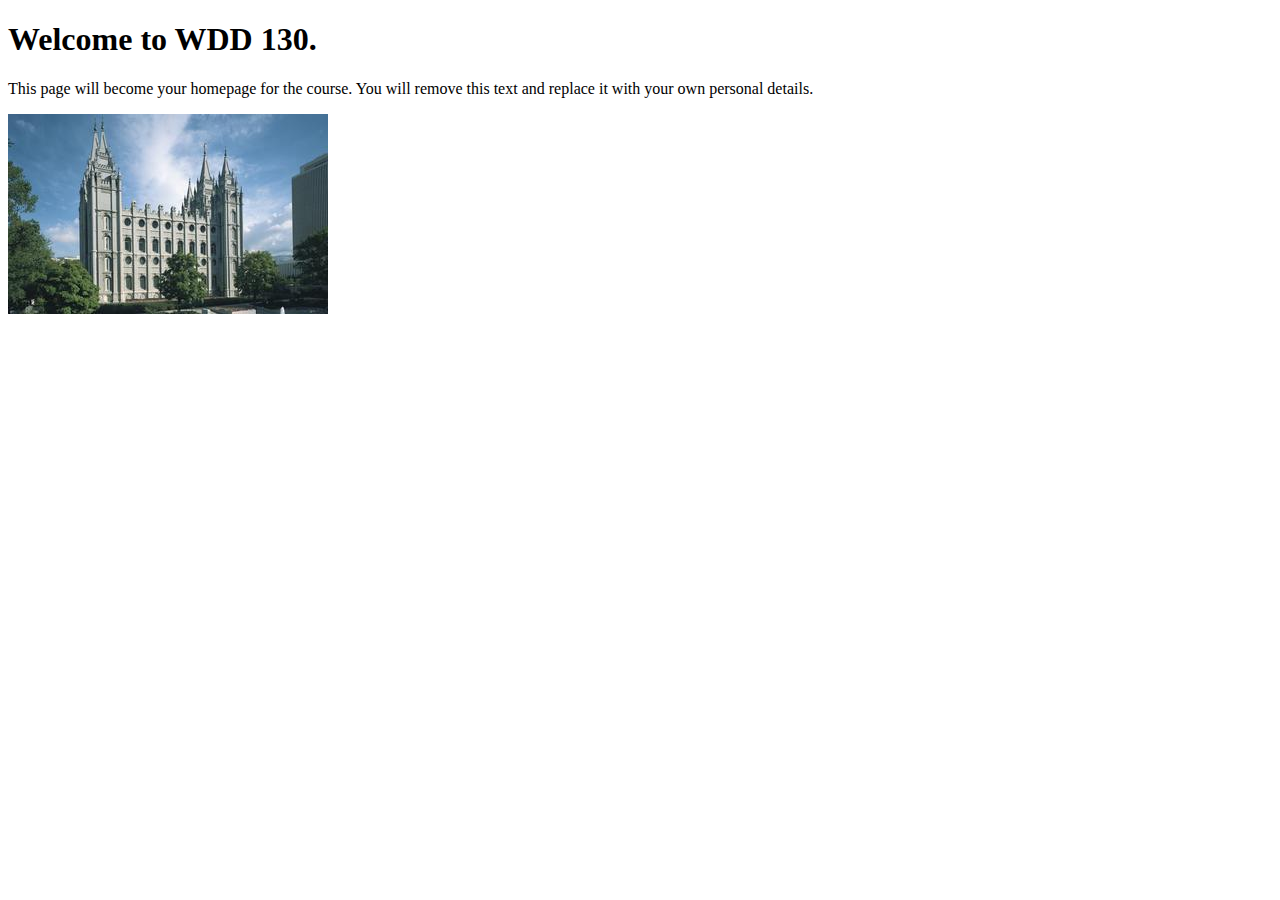
<file: index.html>
<!DOCTYPE html>
<html lang="en">
<head>
    <meta charset="UTF-8">
    <meta name="viewport" content="width=device-width, initial-scale=1.0">
    <title>WDD 130 | Personal Homepage</title>
</head>
<body>
    <h1>Welcome to WDD 130.</h1>
    <p>This page will become your homepage for the course. You will remove this text and replace it with your own personal details.</p>

    <img src="images/salt-lake-temple.jpg" alt="The Salt Lake Temple.">
</body>
</html>
</file>
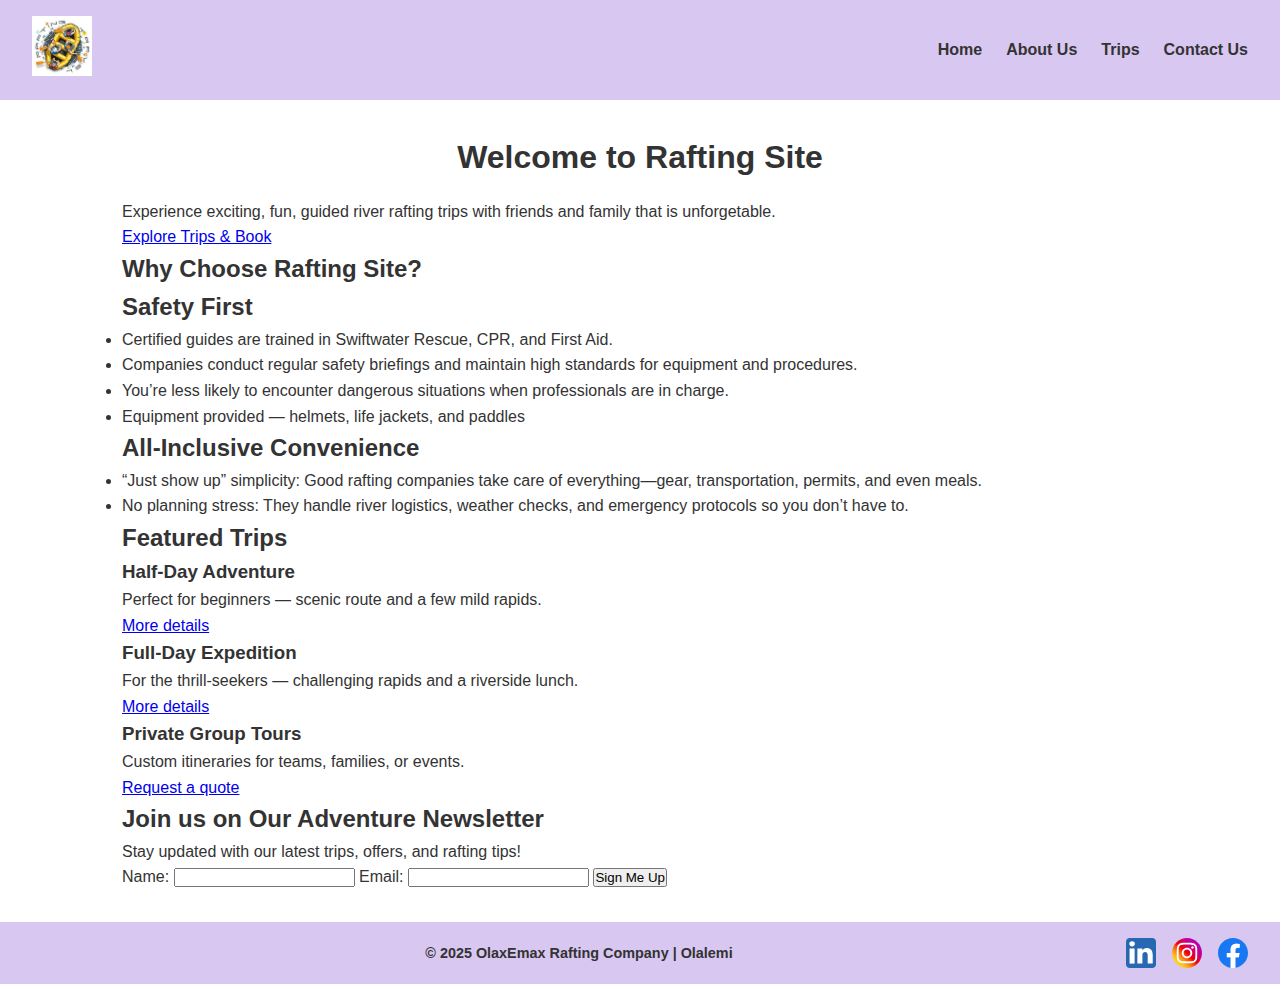
<file: wwr/index.html>
<!DOCTYPE html>
<html lang="en">

<head>
    <meta charset="UTF-8">
    <meta name="viewport" content="width=device-width,initial-scale=1.0">
    <meta name="description" content="OlaxEmax Rafting Company – Home Page">
    <meta name="author" content="OLALEMI_EMMANUEL">
    <title>Rafting Site – Home Page</title>
    <link rel="stylesheet" href="styles/rafting.css">
</head>

<body>
    <header>
        <div class="logo">
            <img src="images/raftingcompas.jpg" alt="Rafting Company Logo">
        </div>

        <nav>
            <ul>
                <li><a href="index.html">Home</a></li>
                <li><a href="about.html">About Us</a></li>
                <li><a href="trips.html">Trips</a></li>
                <li><a href="contact.html">Contact Us</a></li>
            </ul>
        </nav>
    </header>

    <div class="index-body">
        <main id="main">
            <section class="index-hero">
                <h1>Welcome to Rafting Site</h1>
                <p>Experience exciting, fun, guided river rafting trips with friends and family that is unforgetable.
                </p>
                <p><a class="cta" href="trips.html">Explore Trips & Book</a></p>
            </section>

            <section class="features">
                <h2>Why Choose Rafting Site?</h2>
                <ul>
                    <h2>Safety First</h2>
                    <li>Certified guides are trained in Swiftwater Rescue, CPR, and First Aid.</li>
                    <li>Companies conduct regular safety briefings and maintain high standards for equipment and
                        procedures.</li>
                    <li>You’re less likely to encounter dangerous situations when professionals are in charge.</li>
                    <li>Equipment provided — helmets, life jackets, and paddles</li>
                </ul>
                <h2>All-Inclusive Convenience</h2>
                <li>“Just show up” simplicity: Good rafting companies take care of everything—gear, transportation,
                    permits, and even meals.</li>
                <li>No planning stress: They handle river logistics, weather checks, and emergency protocols so you
                    don’t have to.</li>
            </section>

            <section class="upcoming-trips">
                <h2>Featured Trips</h2>
                <div class="trip-cards">
                    <article class="trip-card">
                        <h3>Half-Day Adventure</h3>
                        <p>Perfect for beginners — scenic route and a few mild rapids.</p>
                        <p><a href="trips.html">More details</a></p>
                    </article>

                    <article class="trip-card">
                        <h3>Full-Day Expedition</h3>
                        <p>For the thrill-seekers — challenging rapids and a riverside lunch.</p>
                        <p><a href="trips.html">More details</a></p>
                    </article>

                    <article class="trip-card">
                        <h3>Private Group Tours</h3>
                        <p>Custom itineraries for teams, families, or events.</p>
                        <p><a href="contact.html">Request a quote</a></p>
                    </article>
                </div>
            </section>
            <section class="newsletter">
                <h2>Join us on Our Adventure Newsletter</h2>
                <p>Stay updated with our latest trips, offers, and rafting tips!</p>
                <form action="#" method="post" class="signup-form">
                    <label for="name">Name:</label>
                    <input type="text" id="name" name="name" required>

                    <label for="email">Email:</label>
                    <input type="email" id="email" name="email" required>

                    <button type="submit">Sign Me Up</button>
                </form>
            </section>
        </main>
    </div>

    <footer>
        <p> © 2025 OlaxEmax Rafting Company | Olalemi</p>
        <nav class="socialmedia">
            <a href="https://linkedin.com"><img src="images/linkedin.svg" alt="LinkedIn Icon"></a>
            <a href="https://instagram.com"><img src="images/instagram.svg" alt="Instagram Icon"></a>
            <a href="https://facebook.com"><img src="images/facebook.svg" alt="facebook Icon"></a>
        </nav>
    </footer>
</body>

</html>
</file>
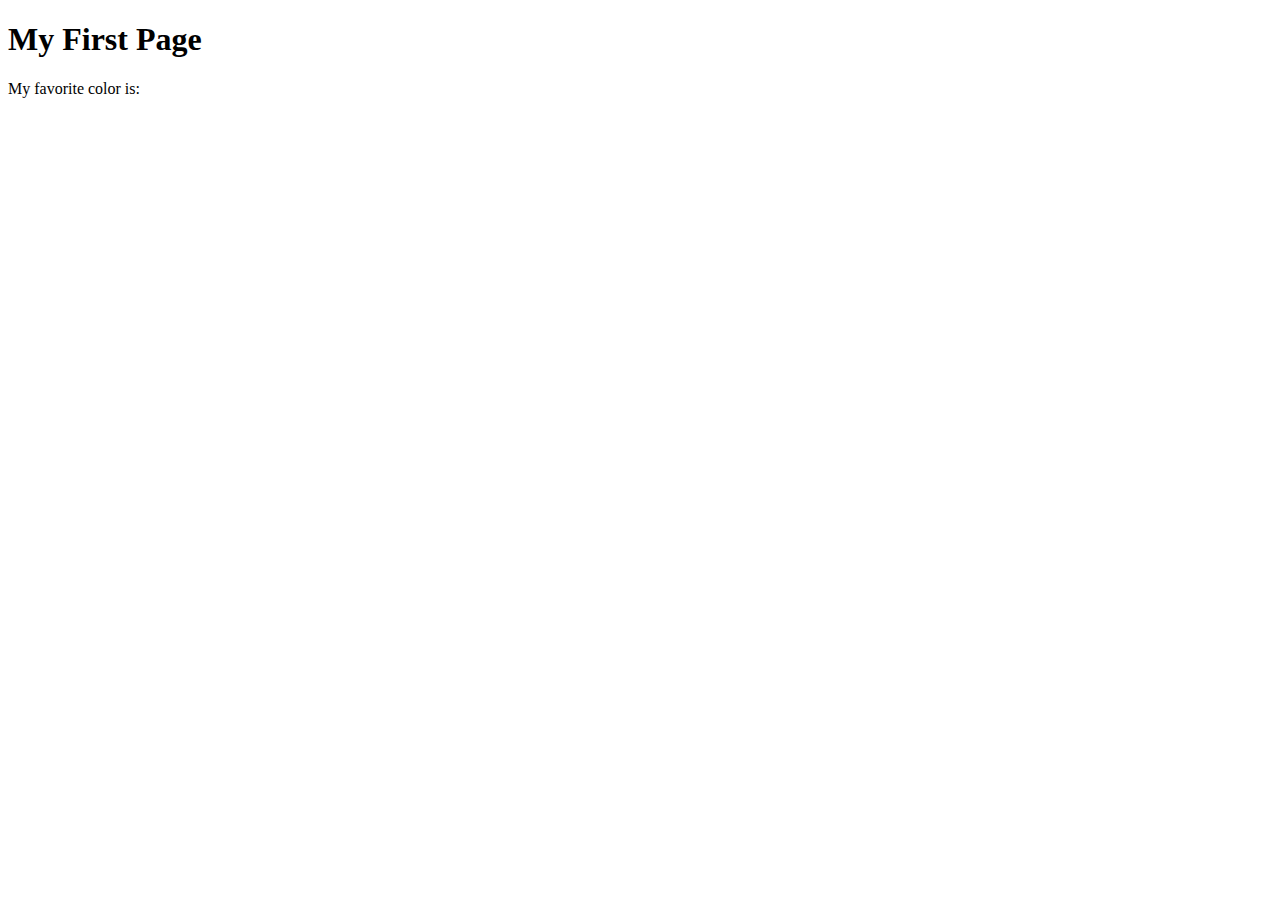
<file: week01/first-page.html>
<!DOCTYPE html>
<html lang="en">
<head>
    <meta charset="UTF-8">
    <meta name="viewport" content="width=device-width, initial-scale=1.0">
    <title>My First Page</title>
</head>
<body>
    <h1>My First Page</h1>
    <p>My favorite color is: </p>
</body>
</html>
</file>
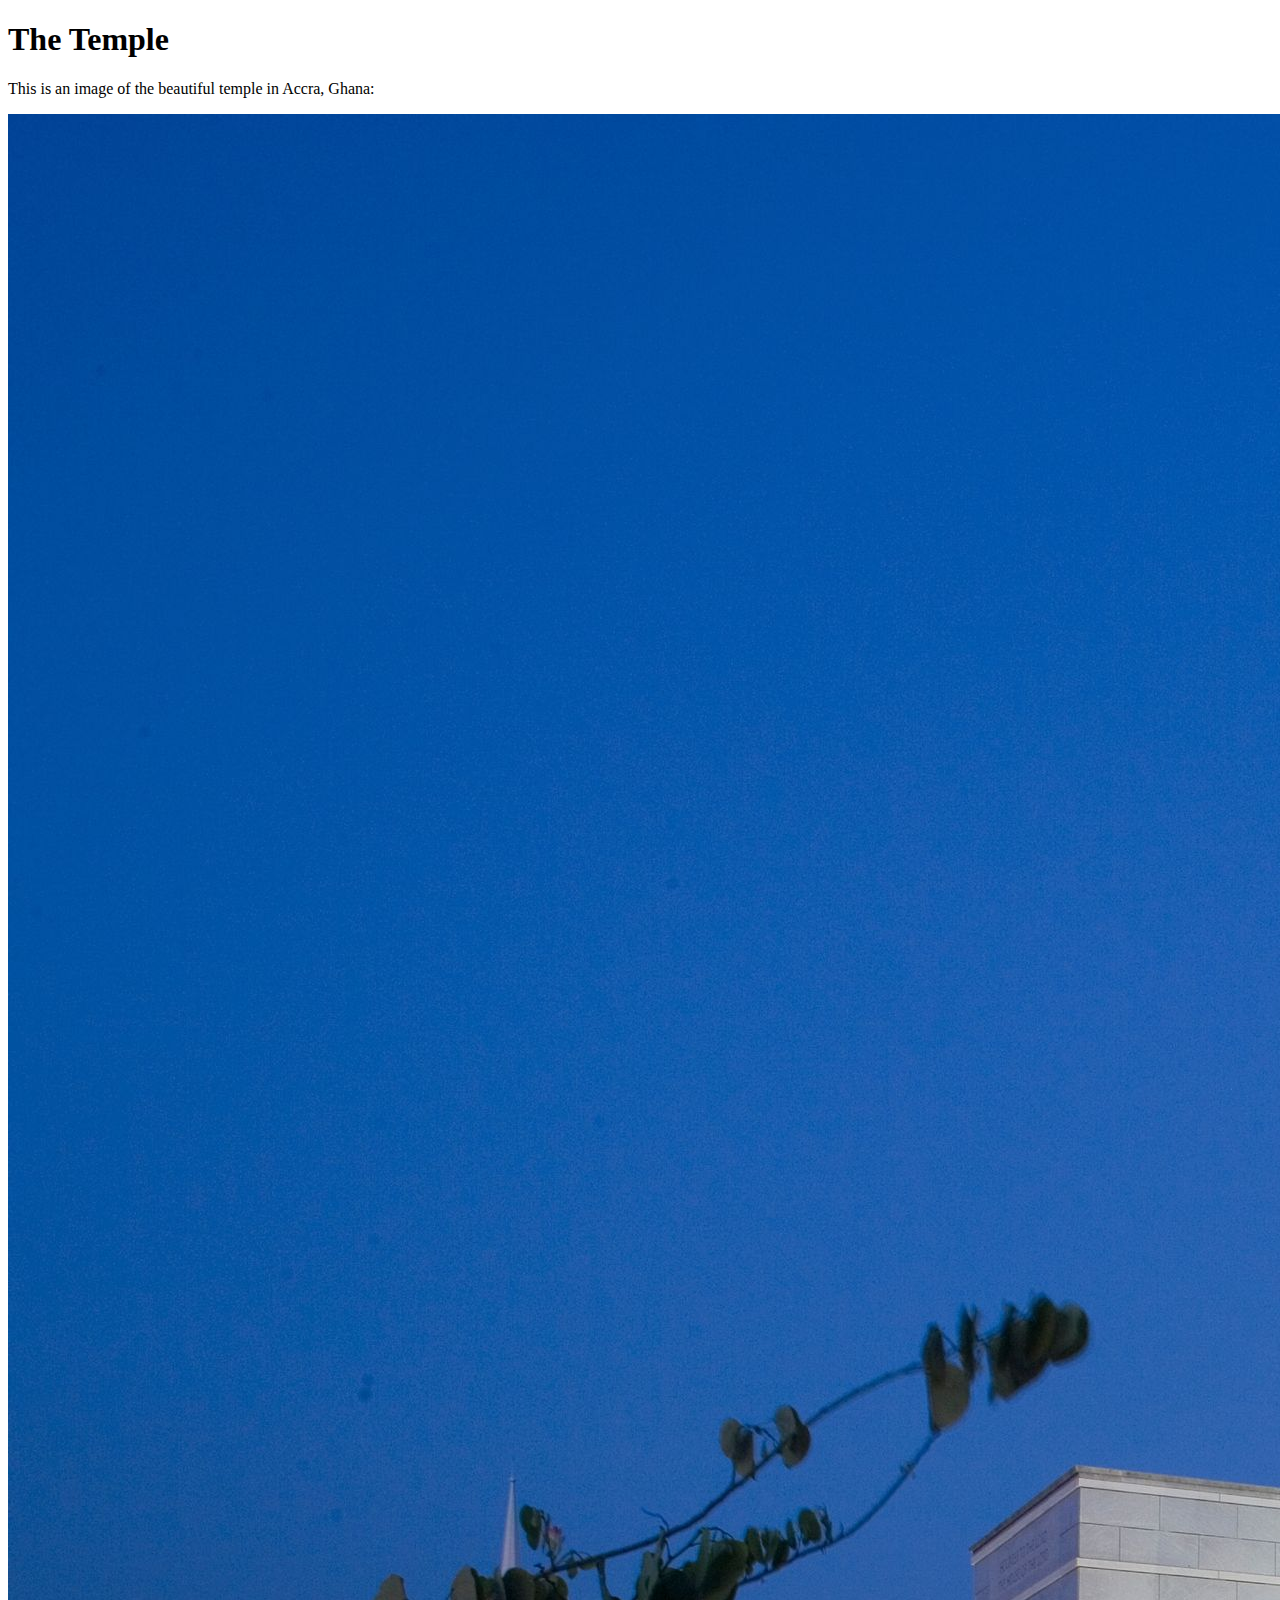
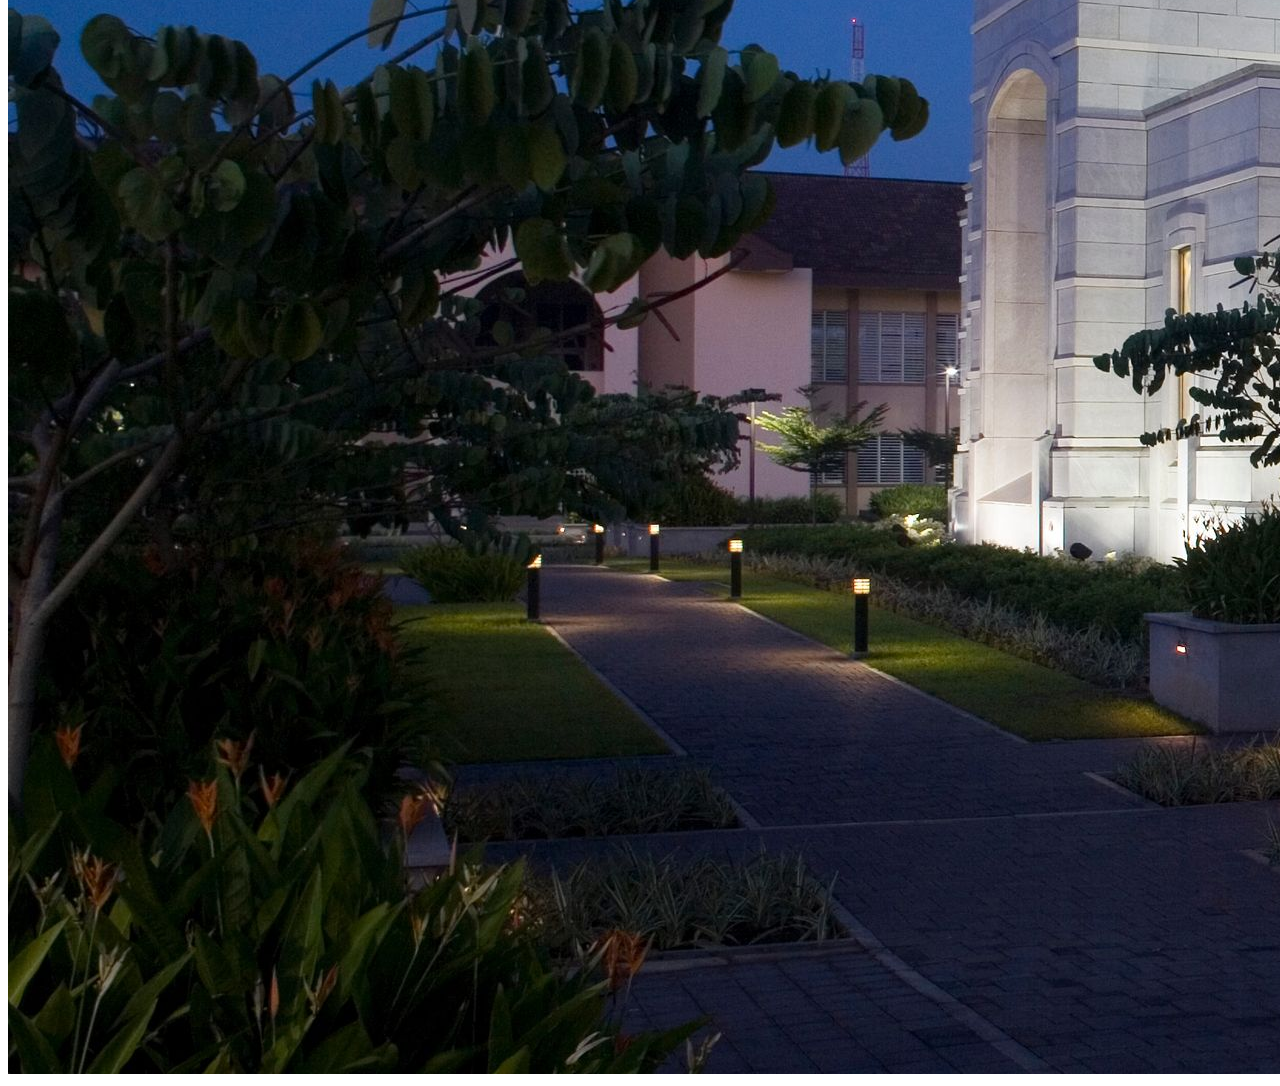
<file: week01/images.html>
<!DOCTYPE html>
<html lang="en">
<head>
    <meta charset="UTF-8">
    <meta name="viewport" content="width=device-width, initial-scale=1.0">
    <title>Temple Image</title>
</head>
<body>
    <h1>The Temple</h1>
    <p>This is an image of the beautiful temple in Accra, Ghana:</p>
    <img src="images/temple-large.jpeg" alt="The Accra Ghana Temple">
    
</body>
</html>
</file>
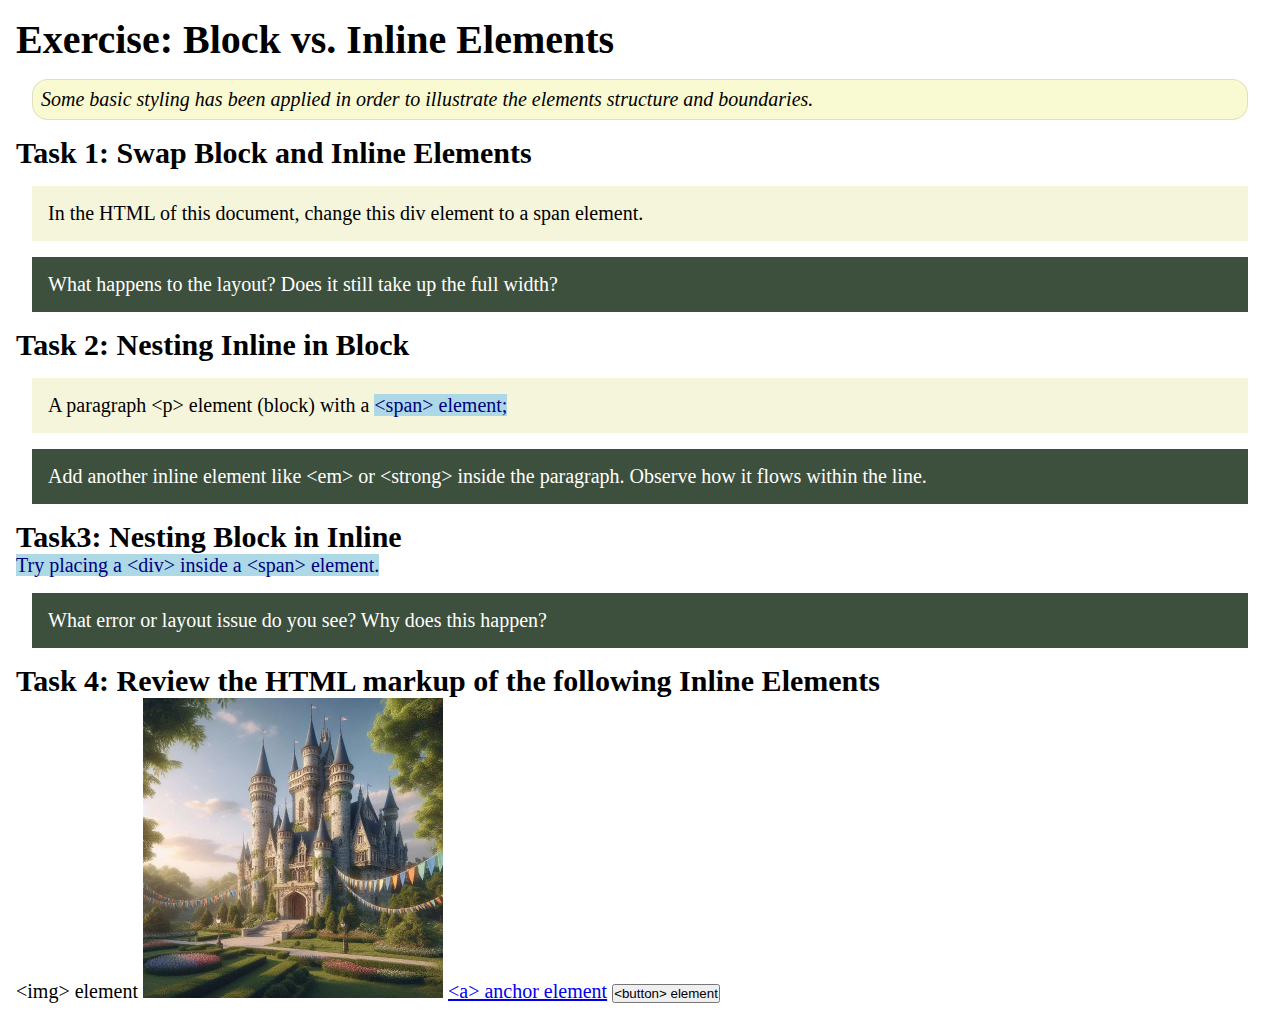
<file: week02/block-vs-inline.html>
<!DOCTYPE html>
<html lang="en">

<head>
    <meta charset="UTF-8">
    <meta name="viewport" content="width=device-width, initial-scale=1.0">
    <title>Exercise: Block vs. Inline Elements</title>
    <link rel="stylesheet" href="styles/block-vs-inline.css">
</head>

<body>
    <main>
        <h1>Exercise: Block vs. Inline Elements</h1>
        <p class="note">Some basic styling has been applied in order to illustrate the elements structure and
            boundaries.</p>

        <h2>Task 1: Swap Block and Inline Elements</h2>
        <div>In the HTML of this document, change this div element to a span element.</div>

        <p class="question">What happens to the layout? Does it still take up the full width?</p>

        <h2>Task 2: Nesting Inline in Block</h2>
        <p>A paragraph &lt;p&gt; element (block) with a <span>&lt;span&gt; element;</span></p>
        <p class="question">Add another inline element like &lt;em&gt; or &lt;strong&gt; inside the paragraph. Observe
            how it flows within the line.</p>

        <h2>Task3: Nesting Block in Inline</h2>
        <span>Try placing a &lt;div&gt; inside a &lt;span&gt; element.</span>
            <p class="question">What error or layout issue do you see? Why does this happen?</p>


            <h2>Task 4: Review the HTML markup of the following Inline Elements</h2>
        &lt;img&gt; element
        <img src="images/castle.webp" alt="placeholder image (images are inline)" width="300" height="300">
        <a href="https://churchofjesuschrist.org">&lt;a&gt; anchor element</a>
        <button type="button">&lt;button&gt; element</button>
    </main>
</body>

</html>
</file>
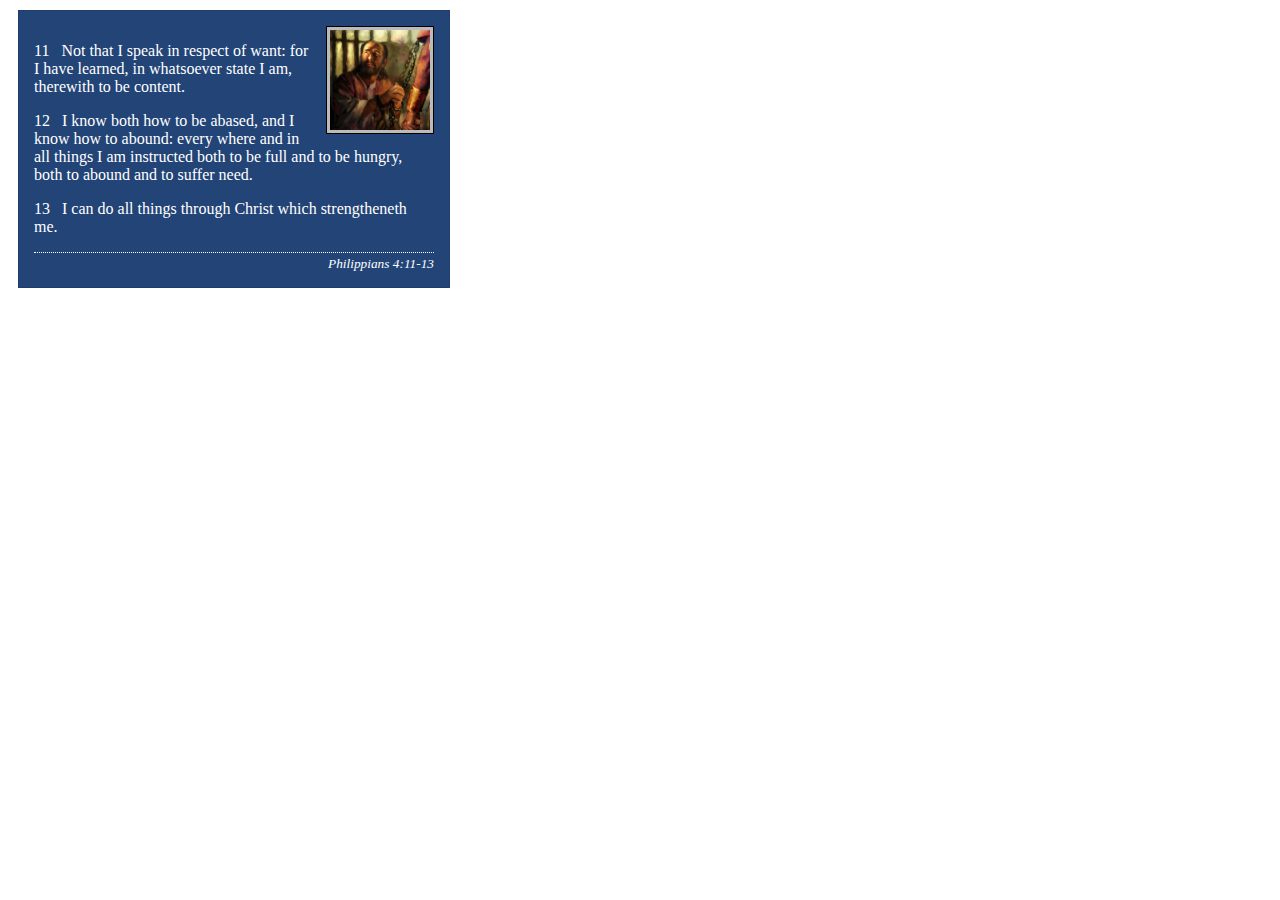
<file: week02/box-model-solution.html>
<!DOCTYPE html>
<html lang="en">
<head>
    <meta charset="UTF-8">
    <meta name="viewport" content="width=device-width, initial-scale=1.0">
    <title>Box Model Activity</title>
    <link rel="stylesheet" href="styles/box-model-solution.css">
</head>
<body>
    <main>
        <div class="callout">
            <img src="images/apostle-paul-imprisoned.webp" alt="Paul the Apostle - Imprisoned in Rome" width="200" height="200">
            <blockquote>
                <p>11 &nbsp; Not that I speak in respect of want: for I have learned, in whatsoever state I am, therewith to be content.</p>
                <p>12 &nbsp; I know both how to be abased, and I know how to abound: every where and in all things I am instructed both to be full and to be hungry, both to abound and to suffer need.</p>
                <p>13 &nbsp; I can do all things through Christ which strengtheneth me.</p>
            </blockquote>
            <cite>Philippians 4:11-13</cite>
        </div>
    </main>
</body>
</html>
</file>
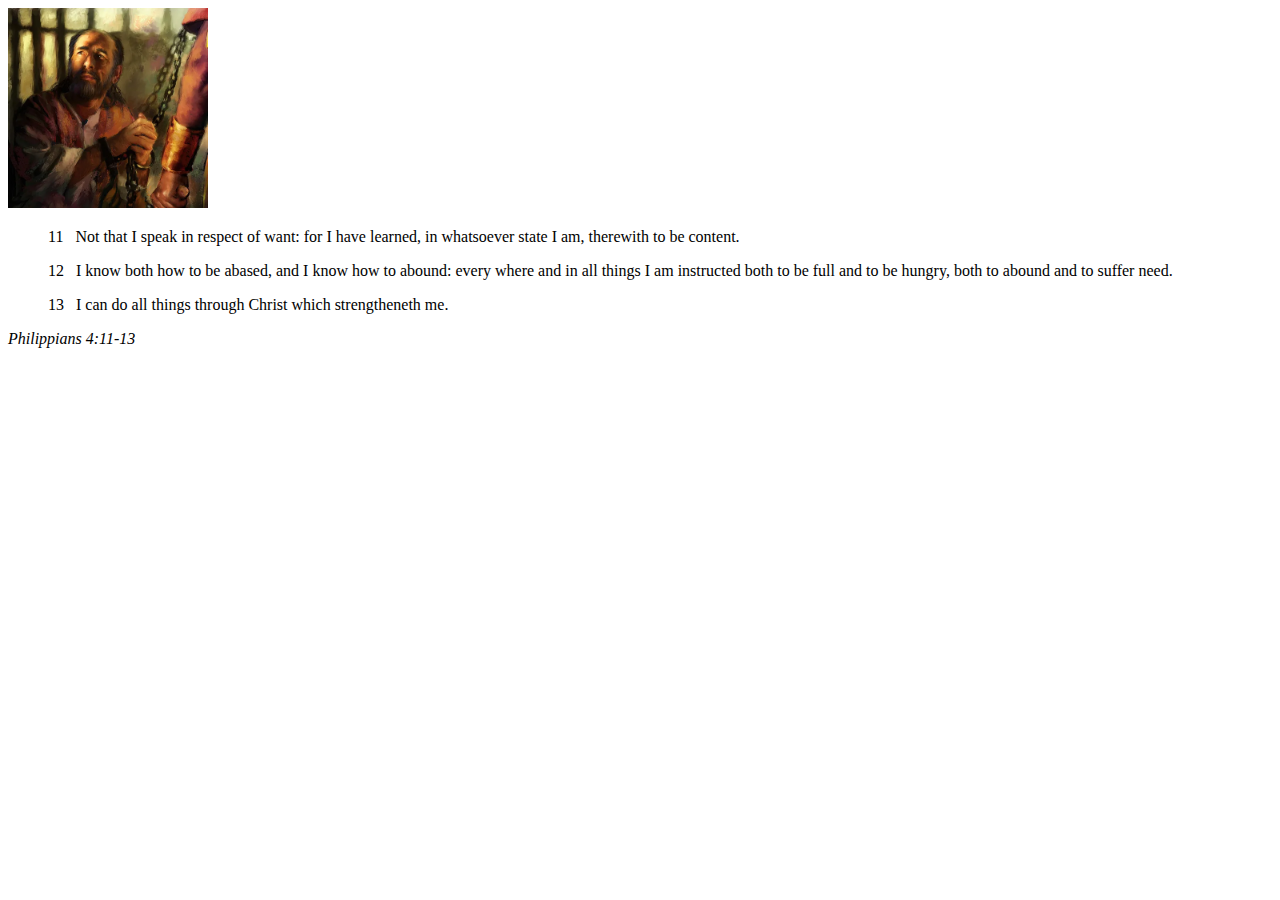
<file: week02/box-model.html>
<!DOCTYPE html>
<html lang="en">
<head>
    <meta charset="UTF-8">
    <meta name="viewport" content="width=device-width, initial-scale=1.0">
    <title>Box Model Activity</title>
</head>
<body>
    <main>
        <div class="callout">
            <img src="images/apostle-paul-imprisoned.webp" alt="Paul the Apostle - Imprisoned in Rome" width="200" height="200">
            <blockquote>
                <p>11 &nbsp; Not that I speak in respect of want: for I have learned, in whatsoever state I am, therewith to be content.</p>
                <p>12 &nbsp; I know both how to be abased, and I know how to abound: every where and in all things I am instructed both to be full and to be hungry, both to abound and to suffer need.</p>
                <p>13 &nbsp; I can do all things through Christ which strengtheneth me.</p>
            </blockquote>
            <cite>Philippians 4:11-13</cite>
        </div>
    </main>
</body>
</html>
</file>
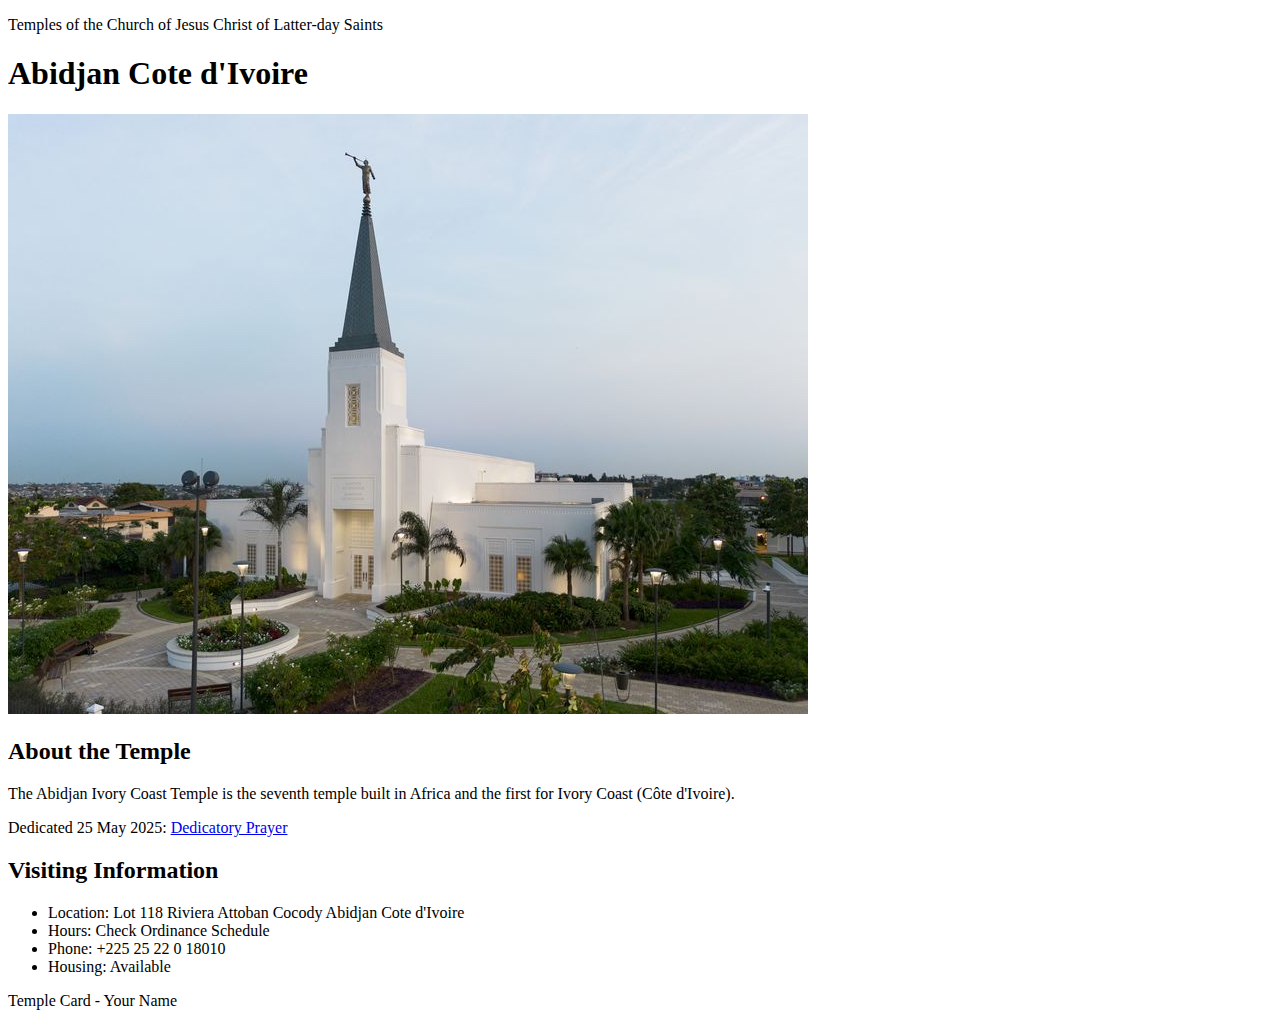
<file: week02/temple.html>
<!DOCTYPE html>
<html lang="en">

<head>
    <meta charset="UTF-8">
    <meta name="viewport" content="width=device-width, initial-scale=1.0">
    <title>Temple Card - Abidjan Cote d'Ivoire</title>
</head>

<body>
    <header>
        <p>Temples of the Church of Jesus Christ of Latter-day Saints</p>
    </header>
    <main>
        <h1>Abidjan Cote d'Ivoire</h1>
        <picture>
            <img src="images/abidjan-ivory-coast.jpeg" alt="Abidjan Cote d'Ivoire Temple">
        </picture>
        <section>
            <h2>About the Temple</h2>
            <p>The Abidjan Ivory Coast Temple is the seventh temple built in Africa and the first for Ivory Coast (Côte
                d'Ivoire).</p>
            <p>Dedicated 25 May 2025: <a
                    href="https://www.churchofjesuschrist.org/temples/dedicatory-prayer/abidjan-ivory-coast-temple/2025-05-25?lang=eng"
                    target="_blank" rel="noopener noreferrer">Dedicatory Prayer</a></p>
        </section>
        <section>
            <h2>Visiting Information</h2>
            <ul>
                <li>Location: Lot 118 Riviera Attoban Cocody Abidjan Cote d'Ivoire</li>
                <li>Hours: Check Ordinance Schedule</li>
                <li>Phone: +225 25 22 0 18010</li>
                <li>Housing: Available</li>
            </ul>
        </section>
    </main>
    <footer>
        <p>Temple Card - Your Name</p>
    </footer>
</body>

</html>
</file>
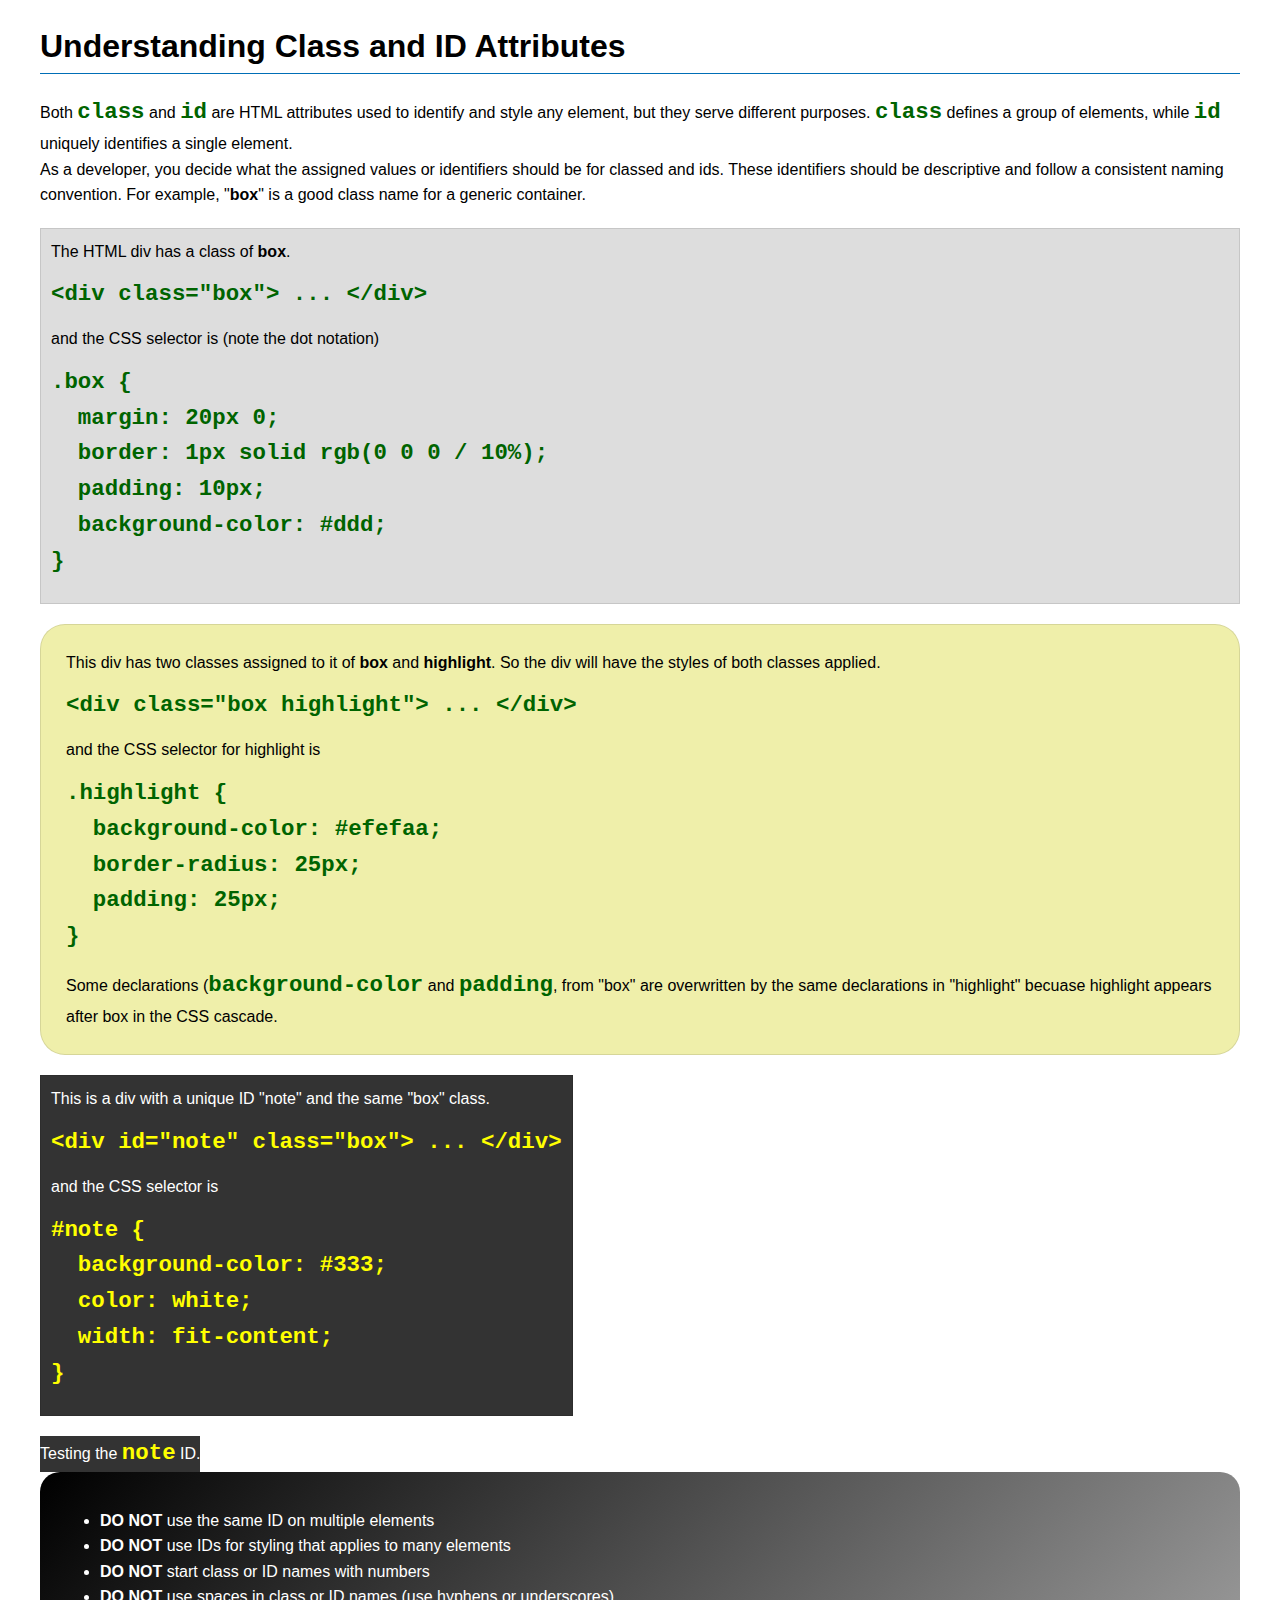
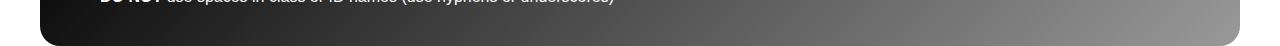
<file: week03/class-and-id.html>
<!DOCTYPE html>
<html lang="en">

<head>
    <meta charset="UTF-8">
    <meta name="viewport" content="width=device-width, initial-scale=1.0">
    <title>Class vs ID Attributes</title>
    <link rel="stylesheet" href="styles/class-and-id.css">
</head>

<body>
    <h1>Understanding Class and ID Attributes</h1>
    <p>Both <code>class</code> and <code>id</code> are HTML attributes used to identify and style any element, but they
        serve different purposes. <code>class</code> defines a group of elements, while <code>id</code> uniquely
        identifies a single element.</p>
    <p>As a developer, you decide what the assigned values or identifiers should be for classed and ids. These
        identifiers should be
        descriptive and follow a consistent naming convention. For example, "<strong>box</strong>" is a good class name
        for a generic container.</p>
    <div class="box">
        <p>The HTML div has a class of <strong>box</strong>.</p>
        <pre><code class="html">&lt;div class="box"&gt; ... &lt;/div&gt;</code></pre>
        and the CSS selector is (note the dot notation)
        <pre><code class="css">.box {
  margin: 20px 0;
  border: 1px solid rgb(0 0 0 / 10%);
  padding: 10px;
  background-color: #ddd; 
}</code></pre>
    </div>

    <div class="box highlight">
        <p>This div has two classes assigned to it of <strong>box</strong> and <strong>highlight</strong>. So the div
            will have the styles of both classes applied.</p>
        <pre><code class="html">&lt;div class="box highlight"&gt; ... &lt;/div&gt;</code></pre>
        and the CSS selector for highlight is
        <pre><code class="css">.highlight {
  background-color: #efefaa;
  border-radius: 25px;
  padding: 25px;
}</code></pre>
<p>Some declarations (<code>background-color</code> and <code>padding</code>, from "box" are overwritten by the same declarations in "highlight" becuase highlight appears after box in the CSS cascade.</p>
    </div>

    <div id="note" class="box">
        <p>This is a div with a unique ID "note" and the same "box" class.</p>
        <pre><code class="html">&lt;div id="note" class="box"&gt; ... &lt;/div&gt;</code></pre>
        and the CSS selector is
        <pre><code class="css">#note {
  background-color: #333;
  color: white;
  width: fit-content;
}</code></pre>
    </div>

    <div id="note">
        <p>Testing the <code>note</code> ID.</p>
    </div>

    <section id="best-practice">
        <ul>
            <li><strong>DO NOT</strong> use the same ID on multiple elements</li>
            <li><strong>DO NOT</strong> use IDs for styling that applies to many elements</li>
            <li><strong>DO NOT</strong> start class or ID names with numbers</li>
            <li><strong>DO NOT</strong> use spaces in class or ID names (use hyphens or underscores)</li>
        </ul>
    </section>




</body>

</html>
</file>
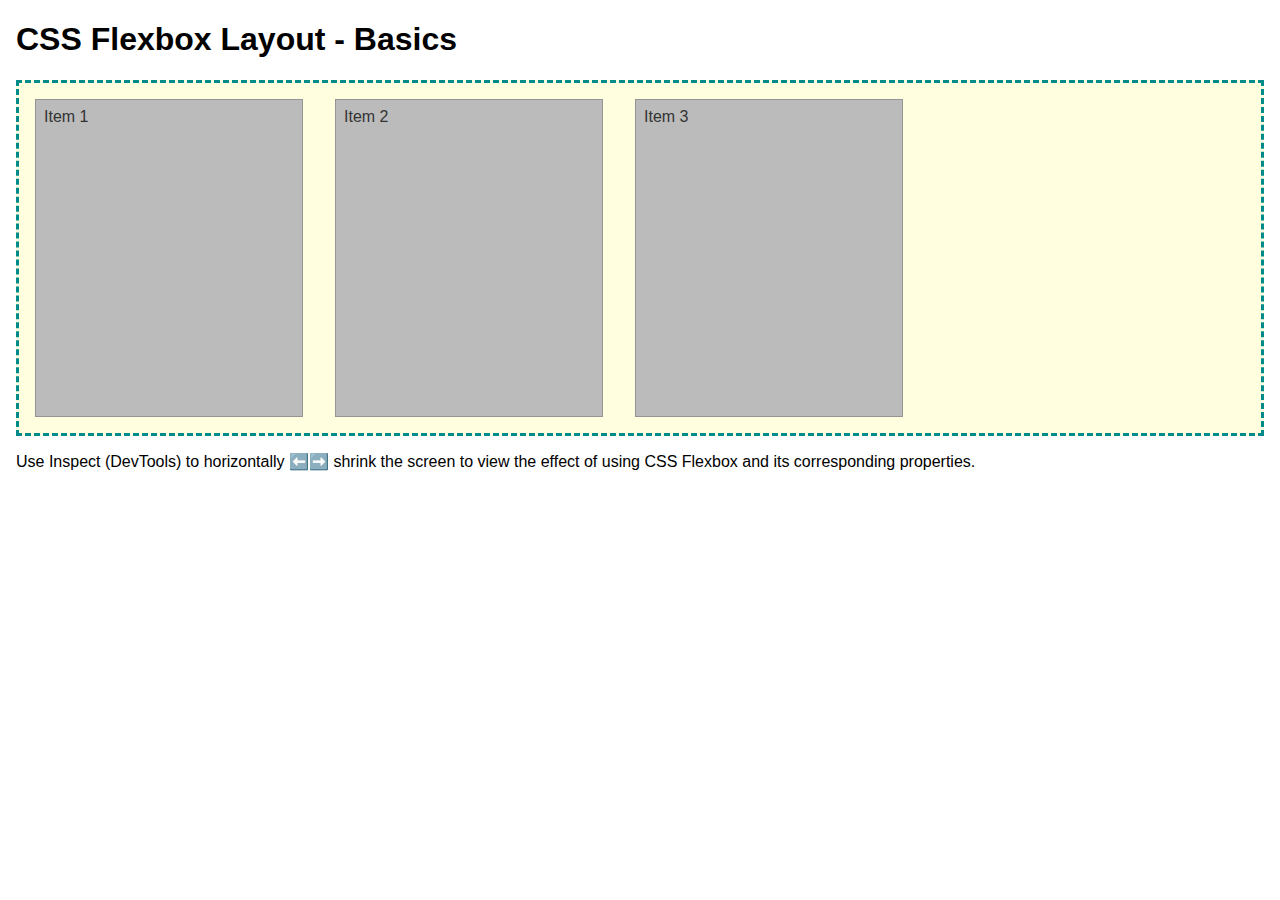
<file: week04/flexbox-layout.html>
<!DOCTYPE html>
<html lang="en">
<head>
    <meta charset="UTF-8">
    <meta name="viewport" content="width=device-width, initial-scale=1.0">
    <title>CSS Flexbox Layout - Basics</title>
    <link rel="stylesheet" href="styles/flexbox.css">
</head>
<body>
    <main>
        <h1>CSS Flexbox Layout - Basics</h1>
        <div class="flex-container">
            <div class="flex-item item1">Item 1</div>
            <div class="flex-item item2">Item 2</div>
            <div class="flex-item item3">Item 3</div>
        </div>
        <p>Use Inspect (DevTools) to horizontally ⬅️➡️ shrink the screen to view the effect of using CSS Flexbox and its corresponding properties.</p>
    </main>
</body>
</html>
</file>
<file: wwr/styles/rafting.css>
:root {
    --primary-color: #d8c7f1;
    --secondary-color: #333;
    --tertiary-color: #f4f4f4;
    --tertiary-color1: #4e73df;
    --college-color: #6b21a8;
    --poly-color: #666;
    --hover-color: #2e59d9;
    --background-color: #f9f9f9;
    --border-color: #ddd;
    --body-font: Arial, Helvetica, sans-serif;
}

* {
  margin: 0;
  padding: 0;
  box-sizing: border-box;
}

body {
  font-family: var(--body-font);
  line-height: 1.6;
  color: var(--secondary-color);
}

header {
  display: grid;
  grid-template-columns: auto 1fr;
  align-items: center;
  background: var(--primary-color);
  padding: 1rem 2rem;
}

header .logo img {
  height: 60px;
}

header nav {
  justify-self: end; 
}

nav ul {
  display: flex;
  list-style: none;
  gap: 1.5rem;
}

nav a {
  text-decoration: none;
  color: var(--secondary-color);
  font-weight: bold;
}

.company-info {
  text-align: center;
  margin: 2rem auto;
  line-height: 1.6;
  font-weight: bolder;
}

.contact-section {
  display: grid;
  grid-template-columns: 1fr 1fr;
  align-items: start;
  gap: 2rem;
  margin-bottom: 3rem;
}

.contact-section iframe {
  width: 100%;
  height: 36rem;
  border: 0;
  border-radius: 6px;
}

.contact-form {
  background: var(--background-color);
  padding: 1.5rem;
  border: 1px solid var(--border-color);
  border-radius: 6px;
}

.contact-form h2 {
  margin-bottom: 1rem;
  text-align: left;
}

.contact-form form {
  display: flex;
  flex-direction: column;
  gap: 1rem;
}

.contact-form fieldset {
  border: none;
  padding: 0;
}

.contact-form button {
  background: var(--tertiary-color1);
  color: #fff;
  padding: 0.8rem;
  border: none;
  border-radius: 5px;
  cursor: pointer;
}

.contact-form button:hover {
  background: var(--hover-color);
}

main {
  max-width: 1100px;
  margin: 0 auto;
  padding: 2rem;
}

h1 {
  text-align: center;
  margin-bottom: 1rem;
}


.hero {
  text-align: center;
  background: var(--tertiary-color);
  padding: 2rem 1rem;
}

.hero img {
  width: 100%;
  max-height: 300px;
  object-fit: cover;
  border-radius: 10px;
}

.hero h1 {
  margin: 1rem 0;
  color: var(--college-color);
}

.hero article {
  display: flex;
  justify-content: center;
  align-items: center;
  gap: 1rem;
  margin-top: 1rem;
}

.hero article img {
  width: 200px;
  height: auto;
  border-radius: 10px;
}

.history {
  background: var(--primary-color);
  padding: 2rem;
  text-align: center;
}

.history h2 {
  margin-bottom: 1rem;
  color: var(--secondary-color);
}

.history-content {
  display: flex;
  justify-content: space-around;
  align-items: center;
  gap: 2rem;
}

.history-content img {
  width: 250px;
  border-radius: 10px;
}

.adventure {
  padding: 2rem;
  text-align: center;
}

.adventure h2 {
  margin-bottom: 1.5rem;
  color:var(--secondary-color);
}

.gallery {
  display: grid;
  grid-template-columns: repeat(5, 1fr);
  gap: 1rem;
}

.gallery img {
  width: 100%;
  border-radius: 8px;
}

figcaption {
  margin-top: 0.5rem;
  font-size: 0.9rem;
  color: var(--poly-color);
}

.employees {
  text-align: center;
  margin-bottom: 3rem;
}

.employees .team {
  display: flex;
  justify-content: center;
  gap: 2rem;
  flex-wrap: wrap;
}

.employees figure {
  max-width: 200px;
}

.employees img {
  width: 100%;
  border-radius: 8px;
  height: auto;
  display: block;
}

footer {
  background: var(--primary-color);
  display: flex;
  justify-content: space-between;
  align-items: center;
  padding: 1rem 2rem;
}

footer p {
  margin: auto;
  font-size: 0.9rem;
  font-weight: bold;
  color: var(--secondary-color);
}

footer .socialmedia {
  display: flex;
  gap: 1rem; 
}

footer .socialmedia a img {
  width: 30px;   
  height: auto;
  display: block;
}
</file>
<file: week02/styles/block-vs-inline.css>
* {
    margin: 0;
    padding: 0;
}

body {
    font-size: 20px;
    margin: 1rem;
}

p,
div {
    background-color: beige;
    margin: 1rem;
    padding: 1rem;
}

span {
    color: navy;
    background-color: lightblue;
}

code {
    margin: 0;
    padding: 0;
    color: green;
    font-size: 1.2rem;
}

.note {
    font-style: italic;
    background-color: lightgoldenrodyellow;
    border-radius: 1rem;
    border: 1px solid rgb(0 0 0 / 10%);
    margin: 1rem;
    padding: .5rem;
}

.question {
    background-color: #3d503d;
    color: #fff;
}
</file>
<file: week02/styles/box-model-solution.css>
.callout {
    max-width: 400px;
    margin: 10px;
    border: 1px solid rgba(0, 0, 0, .1);
    padding: 15px;
    background-color: #247;
    color: #fff;
}

.callout img {
    float: right;
    margin: 0 0 10px 15px;
    border: 1px solid #000;
    padding: 3px;
    background-color: #bbb;
    width: 100px;
    height: auto;

}

blockquote {
    margin: 0;
}

cite {
    display: block;
    border-top: 1px dotted #fff;
    padding-top: 3px;
    text-align: right;
    font-size: smaller;
}
</file>
<file: week03/styles/class-and-id.css>
body {
    font-family: Arial, sans-serif;
    line-height: 1.6;
    margin: 0;
    padding: 0 40px;
}

h1 {
    border-bottom: 1px solid rgb(0 110 182);
    padding-bottom: 0;
}



p {
    margin: 0;
}

code {
    color: darkgreen;
    font-weight: 700;
    font-size: 1.4rem;
}

/* Class examples - can be reused */

.box {
    margin: 20px 0;
    border: 1px solid rgb(0 0 0 / 10%);
    padding: 10px;
    background-color: #ddd; /* this is shorthand for #dddddd */
}

.highlight {
    background-color: #efefaa;
    border-radius: 25px;
    padding: 25px;
}

/* ID examples - should be unique */

#note {
    background-color: #333;
    color: white;
    width: fit-content;
}

#note code {
    color: yellow;
}

#best-practice {
    background: linear-gradient(135deg, #000 0%, #999 100%);
    color: white;
    border-radius: 20px;
    padding: 20px
}
</file>
<file: week04/styles/flexbox.css>
body {
    font-family: Helvetica, Arial, sans-serif;
    margin: 1rem;
}

.flex-container {
    border: 3px dashed darkcyan;
    background-color: lightyellow;
    display: flex;
    flex-wrap: wrap;
}

.flex-item {
    width: 250px;
    margin: 1rem;
    border: 1px solid rgb(0 0 0 / 20%);
    padding: 0.5rem;
    background-color: #bbb;
    color: #333;
}

.item1 {
    min-height: 100px;
}

.item2 {
    min-height: 200px;
}

.item3 {
    min-height: 300px;
}
</file>
